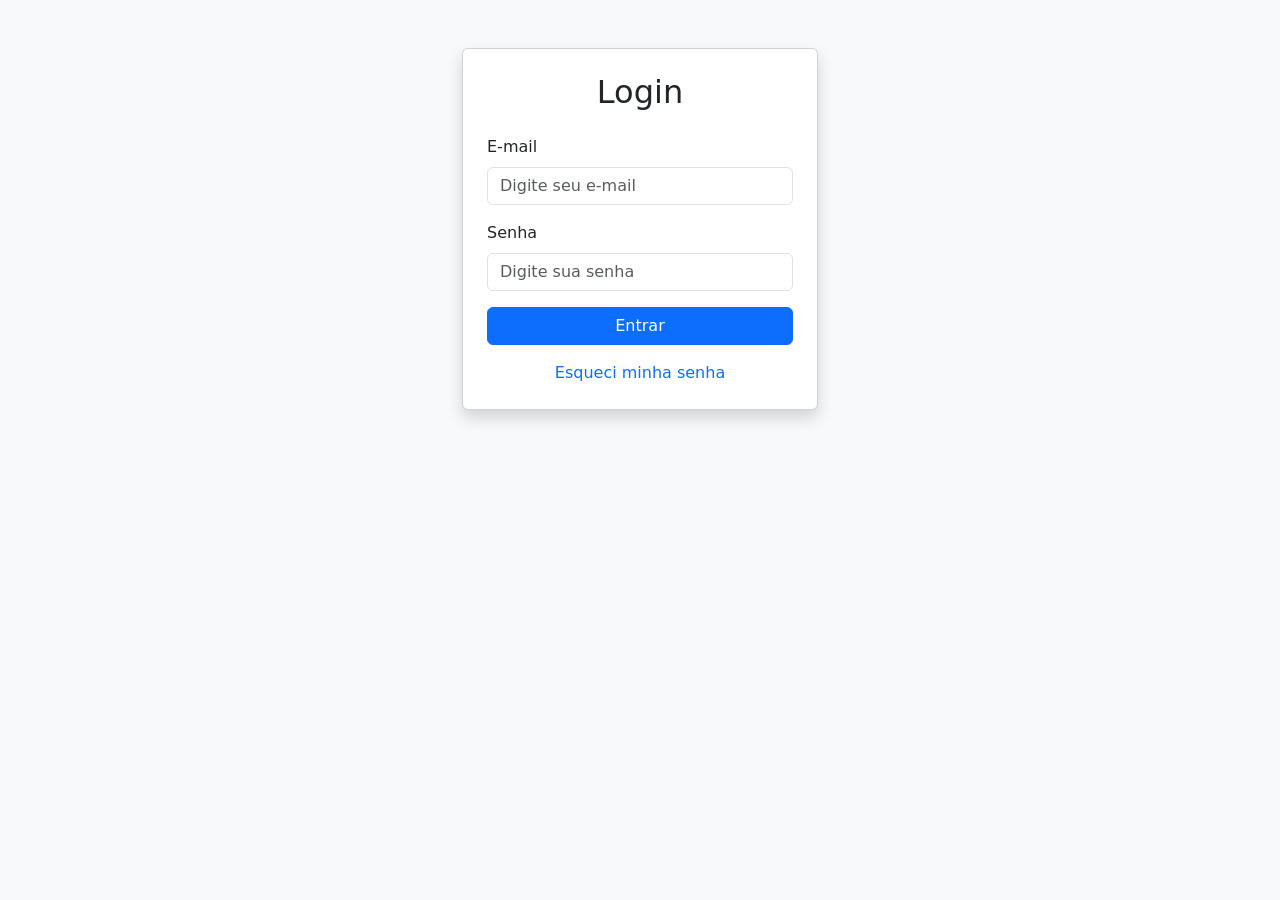
<file: scripts/index.html>
<!DOCTYPE html>
<html lang="pt-BR">
<head>
    <meta charset="UTF-8">
    <meta name="viewport" content="width=device-width, initial-scale=1.0">
    <title>Login</title>
    <link href="https://cdn.jsdelivr.net/npm/bootstrap@5.3.3/dist/css/bootstrap.min.css" rel="stylesheet">
</head>
<body class="bg-light">
    <div class="container">
        <div class="row justify-content-center mt-5">
            <div class="col-12 col-md-6 col-lg-4">
                
                <div class="card shadow">
                    <div class="card-body p-4">
                        <h2 class="text-center mb-4">Login</h2>
                        
                        <form>
                            <div class="mb-3">
                                <label for="email" class="form-label">E-mail</label>
                                <input type="email" class="form-control" id="email" placeholder="Digite seu e-mail" required>
                            </div>
                            
                            <div class="mb-3">
                                <label for="senha" class="form-label">Senha</label>
                                <input type="password" class="form-control" id="senha" placeholder="Digite sua senha" required>
                            </div>
                            
                            <button type="submit" class="btn btn-primary w-100 mb-3">Entrar</button>
                        </form>
                        
                        <div class="text-center">
                            <a href="#" class="text-decoration-none">Esqueci minha senha</a>
                        </div>
                    </div>
                </div>
                
            </div>
        </div>
    </div>

    <script src="https://cdn.jsdelivr.net/npm/bootstrap@5.3.3/dist/js/bootstrap.bundle.min.js"></script>
</body>
</html>
</file>
